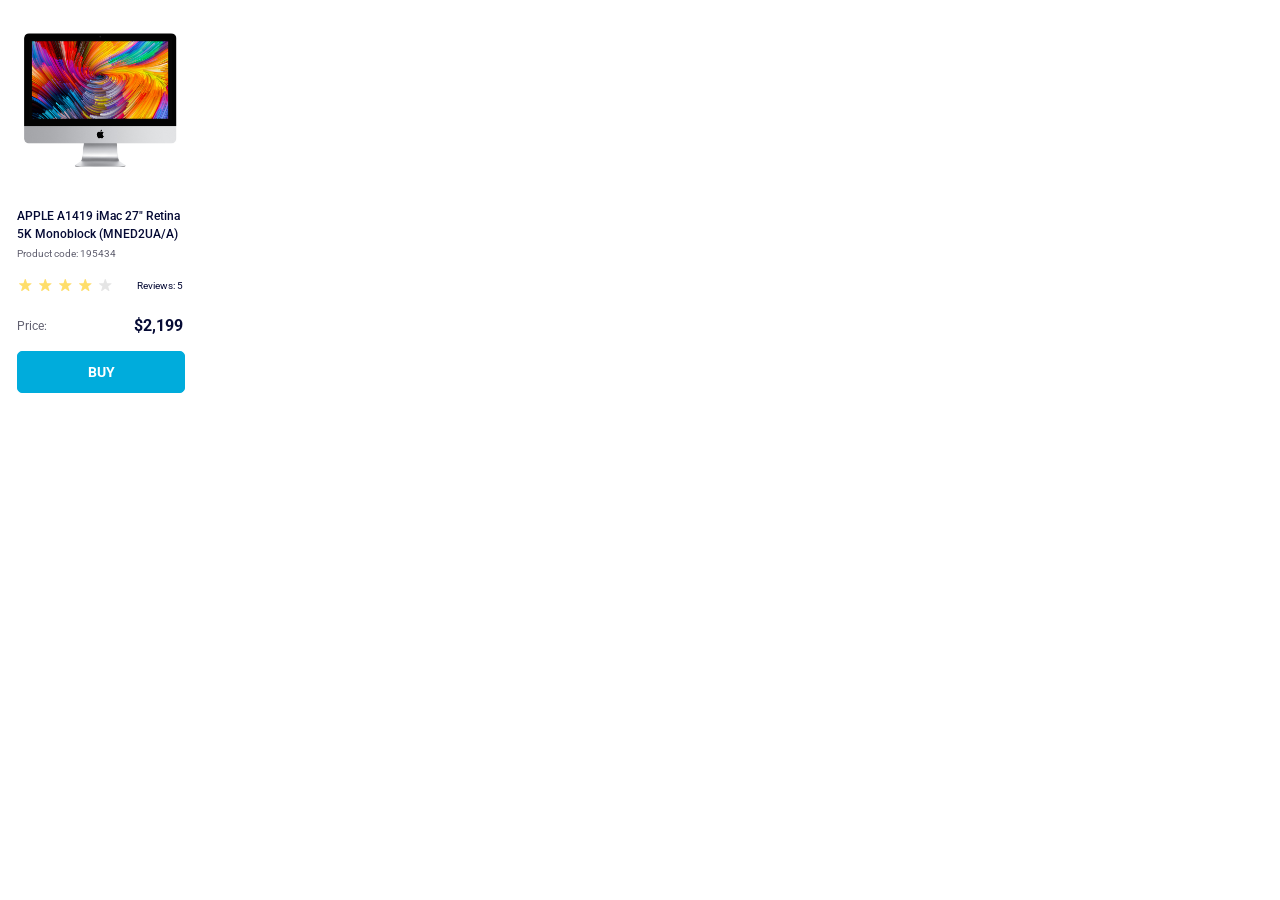
<file: index.html>
<!doctype html><html lang="en"><head><meta charset="utf-8"><meta name="viewport" content="width=device-width, initial-scale=1.0"><title>Product cards</title><link rel="preconnect" href="https://fonts.googleapis.com"><link rel="preconnect" href="https://fonts.gstatic.com" crossorigin><link href="https://fonts.googleapis.com/css2?family=Roboto:ital,wght@0,100..900;1,100..900&display=swap" rel="stylesheet"><link rel="stylesheet" href="index.83540c79.css"></head><body class="page"> <article class="card-product" data-qa="card"> <h2 class="card-product__description"> APPLE A1419 iMac 27" Retina 5K Monoblock (MNED2UA/A) </h2> <p class="card-product__code">Product code: 195434</p> <div class="card-product__meta"> <div class="review"> <div class="stars stars__star--4"> <div class="stars__star"></div> <div class="stars__star"></div> <div class="stars__star"></div> <div class="stars__star"></div> <div class="stars__star"></div> </div> <span class="review__amount">Reviews: 5</span> </div> </div> <p class="card-product__price"> <span class="card-product__price-label">Price:</span> <span class="card-product__price-amount">$2,199</span> </p> <a class="card-product__button-label" data-qa="hover" href="#"> buy </a> </article> </body></html>
</file>
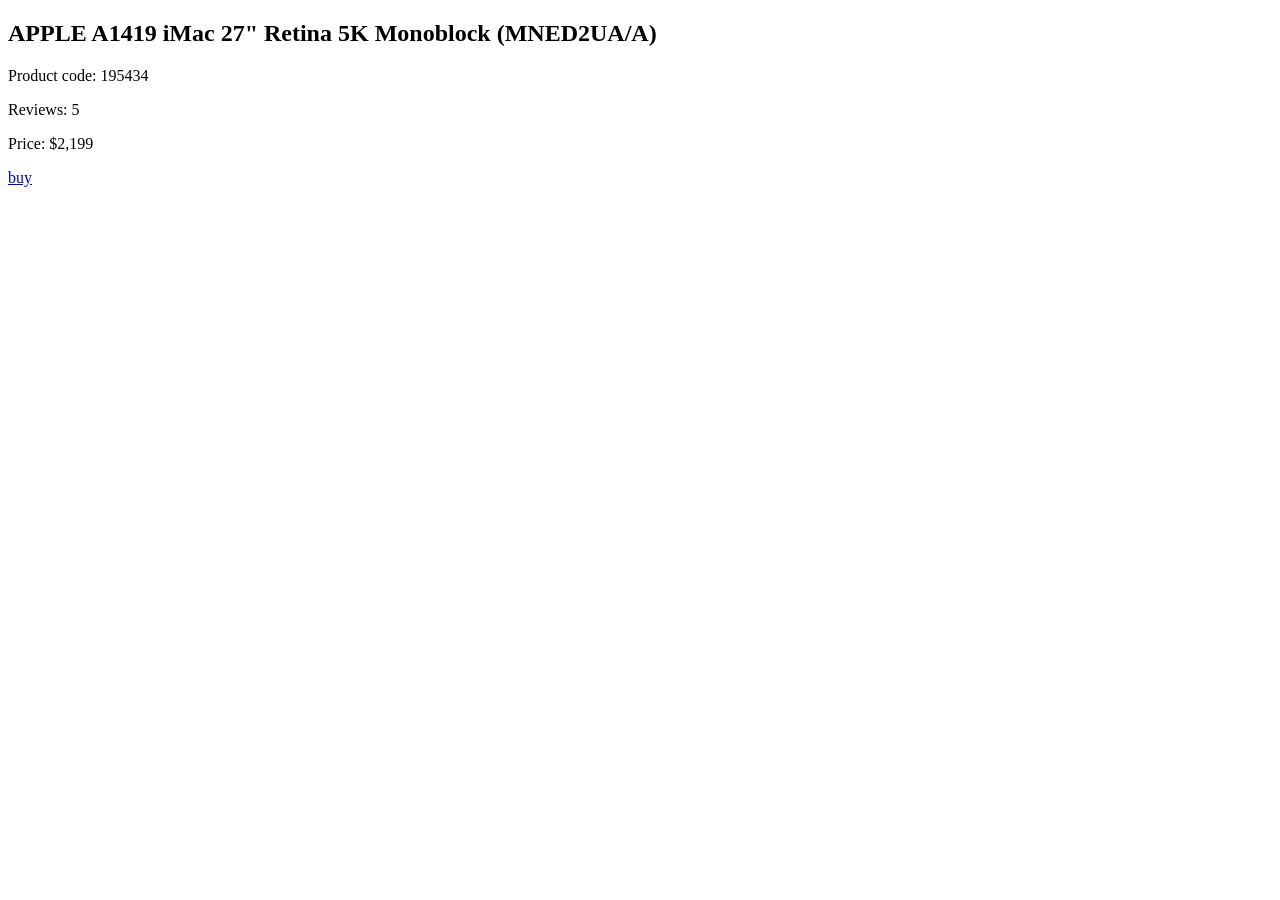
<file: src/index.html>
<!doctype html>
<html lang="en">
  <head>
    <meta charset="UTF-8" />
    <meta
      name="viewport"
      content="width=device-width, initial-scale=1.0"
    />

    <title>Product cards</title>
    <link
      rel="preconnect"
      href="https://fonts.googleapis.com"
    />
    <link
      rel="preconnect"
      href="https://fonts.gstatic.com"
      crossorigin="anonymous"
    />
    <link
      href="https://fonts.googleapis.com/css2?family=Roboto:ital,wght@0,100..900;1,100..900&display=swap"
      rel="stylesheet"
    />
    <link
      rel="stylesheet"
      href="./styles/index.scss"
    />
  </head>

  <body class="page">
    <article
      class="card"
      data-qa="card"
    >
      <h2 class="card__description">
        APPLE A1419 iMac 27" Retina 5K Monoblock (MNED2UA/A)
      </h2>
      <p class="card__code">Product code: 195434</p>
      <div class="card__meta">
        <div class="card__review">
          <div class="stars stars--4">
            <div class="stars__star"></div>
            <div class="stars__star"></div>
            <div class="stars__star"></div>
            <div class="stars__star"></div>
            <div class="stars__star"></div>
          </div>
          <span class="card__review-amount">Reviews: 5</span>
        </div>
      </div>
      <p class="card__price">
        <span class="card__price-label">Price:</span>
        <span class="card__price-amount">$2,199</span>
      </p>
      <a
        class="card__button-label"
        data-qa="hover"
        href="#"
      >
        buy
      </a>
    </article>
  </body>
</html>
</file>
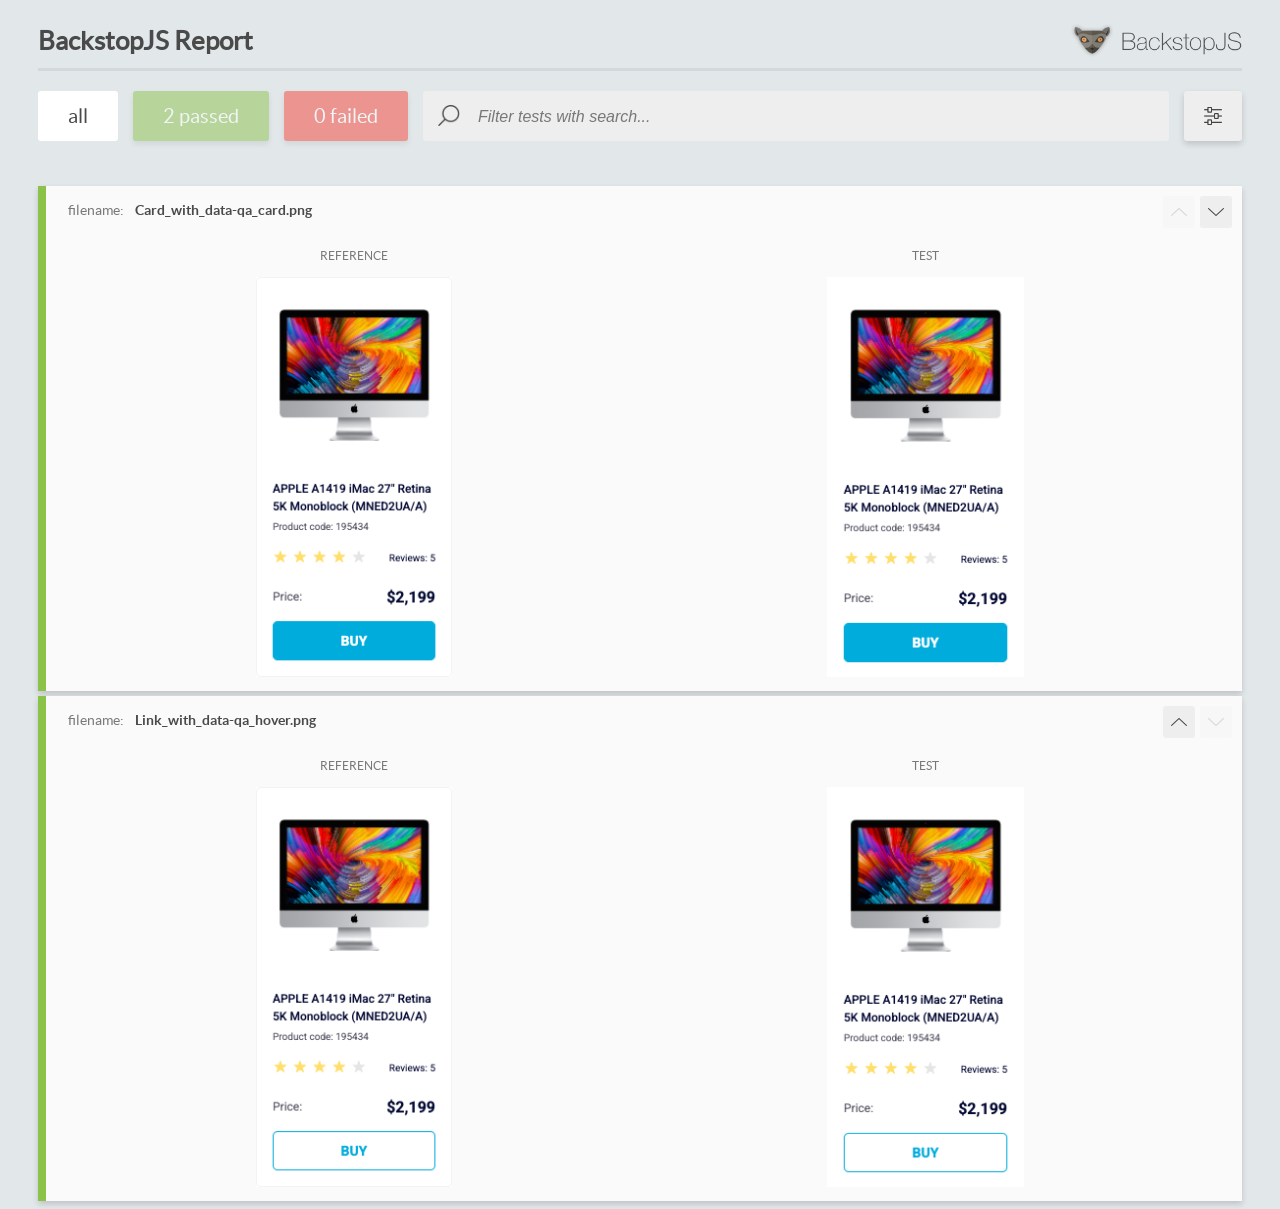
<file: report/html_report/index.html>
<!DOCTYPE html>
<html>
  <head>
    <meta charset="utf-8">
    <!-- Disable Cache -->
    <meta http-equiv="Cache-Control" content="no-cache, no-store, must-revalidate">
    <meta http-equiv="Pragma" content="no-cache">
    <meta http-equiv="Expires" content="0">

    <title>BackstopJS Report</title>

    <style>
      @font-face {
          font-family: 'latoregular';
          src: url('./assets/fonts/lato-regular-webfont.woff2') format('woff2'),
              url('./assets/fonts/lato-regular-webfont.woff') format('woff');
          font-weight: 400;
          font-style: normal;
      }
      @font-face {
          font-family: 'latobold';
          src: url('./assets/fonts/lato-bold-webfont.woff2') format('woff2'),
              url('./assets/fonts/lato-bold-webfont.woff') format('woff');
          font-weight: 700;
          font-style: normal;
      }

      .ReactModal__Body--open {
          overflow: hidden;
      }
      .ReactModal__Body--open .header {
        display: none;
      }

    </style>
  </head>
  <body style="background-color: #E2E7EA">
    <div id="root">

    </div>
    <script>
      function report (report) { // eslint-disable-line no-unused-vars
        window.tests = report;
      }
    </script>
    <script src="config.js"></script>
    <script src="index_bundle.js"></script>
  </body>
</html>
</file>
<file: index.83540c79.css>
.page{margin:0;font-family:Roboto,sans-serif;font-size:10px;font-weight:400;line-height:14px}.card-product{box-sizing:border-box;background-image:url(imac.202c52ff.jpeg);background-position:50% 33px;background-repeat:no-repeat;background-size:160px 134px;max-width:200px;height:406px;padding:207px 17px 16px}.card-product__description{color:#060b35;margin:0;font-size:12px;font-weight:500;line-height:18px}.card-product__code{color:#616070;margin-top:4px}.card-product__price{justify-content:space-between;margin-top:24px;display:flex}.card-product__price-label{color:#616070;font-size:12px;line-height:18px;text-decoration:none}.card-product__price-amount{color:#060b35;font-size:16px;font-weight:700;line-height:18px;text-decoration:none}.card-product__button-label{text-transform:uppercase;color:#fff;background-color:#00acdc;border:1px solid #00acdc;border-radius:5px;justify-content:center;align-items:center;width:166px;height:40px;margin-top:16px;font-size:14px;font-weight:700;line-height:16px;text-decoration:none;display:flex}.card-product__button-label:hover{color:#00acdc;background-color:#fff}.review{justify-content:space-between;margin-top:16px;display:flex}.review__amount{color:#060b35;align-self:flex-end;justify-items:flex-end;line-height:14px}.stars{display:flex}.stars__star{background-image:url(star.822d561e.svg);background-position:50%;background-repeat:no-repeat;width:16px;height:16px;margin-right:4px}.stars__star--4 .stars__star:nth-child(-n+4){background-image:url(star-active.edda4c43.svg)}
/*# sourceMappingURL=index.83540c79.css.map */
</file>
